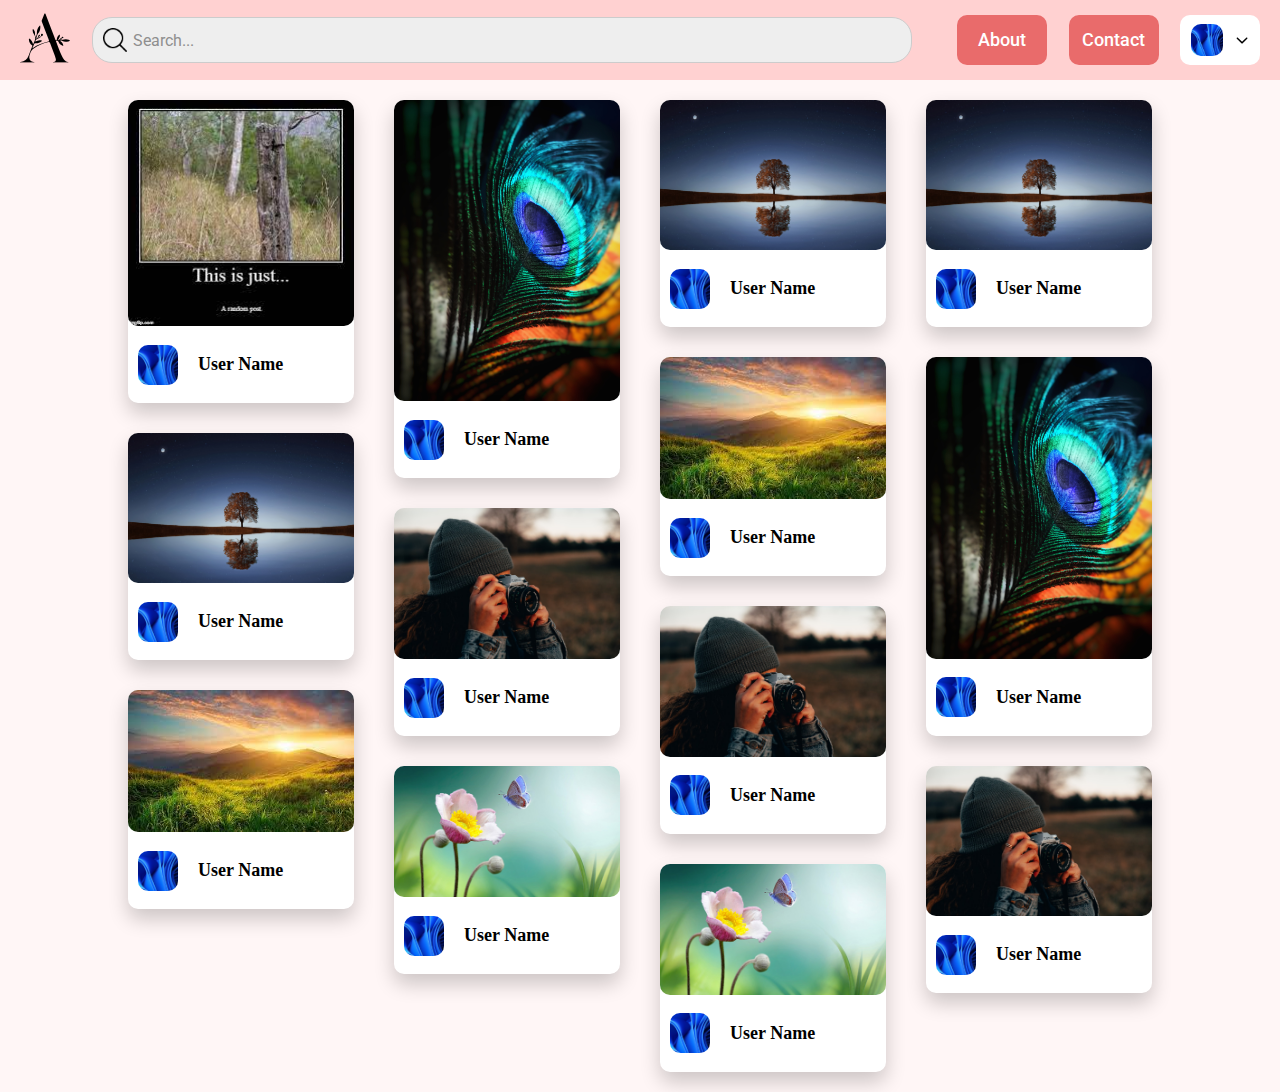
<file: page2.html>
<!DOCTYPE html>
<html lang="en">
<head>
    <meta charset="UTF-8">
    <meta name="viewport" content="width=device-width, initial-scale=1.0">
    <link rel="stylesheet" href="page2.css">
    <link rel="preconnect" href="https://fonts.googleapis.com">
    <link rel="preconnect" href="https://fonts.gstatic.com" crossorigin>
    <link href="https://fonts.googleapis.com/css2?family=Roboto:wght@400;500;700&display=swap" rel="stylesheet">
    <title>Home</title>
</head>
<body>
    
    <ul class="navbar">
        <li><img src="assets/logo.svg" class="navbarLogo" onclick="window.location.href = `page2.html`" alt="Logo"></li>
        <li class="search-container">
            <input type="text" class="search-box" placeholder="Search..." id="searchInput">
            <span class="close-icon" onclick="closeSearch()"></span>
        </li>
        <li><a href="#about">About</a></li>
        <li><a href="#contact">Contact</a></li>
        <li class="personalInfo">
            <img src="assets/dp.png" alt="dp">
            <div class="arrow_svg" id="modalTrigger" onclick="handleModalBtn()">
                <svg xmlns="http://www.w3.org/2000/svg" viewBox="0 0 26 26" fill="none">
                    <path d="M22.729 10.5346L13.8283 19.4618C13.7224 19.5677 13.6076 19.643 13.484 19.6875C13.3603 19.732 13.2279 19.7539 13.0866 19.7532C12.9453 19.7532 12.8129 19.7309 12.6893 19.6864C12.5656 19.6419 12.4508 19.567 12.3449 19.4618L3.41774 10.5346C3.1705 10.2874 3.04688 9.97832 3.04688 9.60746C3.04688 9.2366 3.17933 8.91872 3.44423 8.65382C3.70913 8.38892 4.01818 8.25647 4.37138 8.25647C4.72458 8.25647 5.03363 8.38892 5.29853 8.65382L13.0866 16.4419L20.8747 8.65382C21.1219 8.40658 21.4267 8.28296 21.7891 8.28296C22.1515 8.28296 22.4648 8.41541 22.729 8.68031C22.9939 8.94521 23.1263 9.25426 23.1263 9.60746C23.1263 9.96066 22.9939 10.2697 22.729 10.5346Z" fill="black"/>
                </svg>
            </div>
            <div id="personalModal">
                <h2 onclick="handleLogout()">Logout</h2>
            </div>
        </li>
    </ul>

    <section id="section_1">
        <section class="posts">
            <div class="post clickAble">
                <img class="postImage" src="assets/post1.jpeg" alt="post1">
                <div class="postInfo">
                    <img src="assets/dp.png" alt="dp">
                    <p>User Name</p>
                </div>
            </div>
            <div class="post clickAble">
                <img class="postImage" src="assets/post2.jpg" alt="post2">
                <div class="postInfo">
                    <img src="assets/dp.png" alt="dp">
                    <p>User Name</p>
                </div>
            </div>
            <div class="post clickAble">
                <img class="postImage" src="assets/post3.jpeg" alt="post3">
                <div class="postInfo">
                    <img src="assets/dp.png" alt="dp">
                    <p>User Name</p>
                </div>
            </div>
            <div class="post clickAble">
                <img class="postImage" src="assets/post4.jpg" alt="post4">
                <div class="postInfo">
                    <img src="assets/dp.png" alt="dp">
                    <p>User Name</p>
                </div>
            </div>
            <div class="post clickAble">
                <img class="postImage" src="assets/post5.jpeg" alt="post5">
                <div class="postInfo">
                    <img src="assets/dp.png" alt="dp">
                    <p>User Name</p>
                </div>
            </div>
            <div class="post clickAble">
                <img class="postImage" src="assets/post6.jpg" alt="post6">
                <div class="postInfo">
                    <img src="assets/dp.png" alt="dp">
                    <p>User Name</p>
                </div>
            </div>
            <div class="post clickAble">
                <img class="postImage" src="assets/post2.jpg" alt="post2">
                <div class="postInfo">
                    <img src="assets/dp.png" alt="dp">
                    <p>User Name</p>
                </div>
            </div>
            <div class="post clickAble">
                <img class="postImage" src="assets/post3.jpeg" alt="post3">
                <div class="postInfo">
                    <img src="assets/dp.png" alt="dp">
                    <p>User Name</p>
                </div>
            </div>
            <div class="post clickAble">
                <img class="postImage" src="assets/post5.jpeg" alt="post5">
                <div class="postInfo">
                    <img src="assets/dp.png" alt="dp">
                    <p>User Name</p>
                </div>
            </div>
            <div class="post clickAble">
                <img class="postImage" src="assets/post6.jpg" alt="post6">
                <div class="postInfo">
                    <img src="assets/dp.png" alt="dp">
                    <p>User Name</p>
                </div>
            </div>
            <div class="post clickAble">
                <img class="postImage" src="assets/post2.jpg" alt="post2">
                <div class="postInfo">
                    <img src="assets/dp.png" alt="dp">
                    <p>User Name</p>
                </div>
            </div>
            <div class="post clickAble">
                <img class="postImage" src="assets/post4.jpg" alt="post4">
                <div class="postInfo">
                    <img src="assets/dp.png" alt="dp">
                    <p>User Name</p>
                </div>
            </div>
            <div class="post clickAble">
                <img class="postImage" src="assets/post5.jpeg" alt="post5">
                <div class="postInfo">
                    <img src="assets/dp.png" alt="dp">
                    <p>User Name</p>
                </div>
            </div>
        </section>
    </section>

    <script src="page2.js"></script>
</body>
</html>
</file>
<file: page2.css>
*, *::before, *::after {
    box-sizing: border-box;
}

body, html {
    margin: 0px;
    padding: 0px;
}

.navbar {
    position: fixed;
    z-index: 9;
    width: 100%;
    list-style-type: none;
    margin: 0;
    background-color: #FFD1D1; /* Set the background color */
    height: 80px; /* Set the initial height */
    display: flex;
    justify-content: space-between;
    align-items: center;
    padding: 0px 20px; /* Add padding to the left and right sides */
}

.navbarLogo {
    height: 50px;
    width: 50px;
    cursor: pointer;
}

.navbar li {
    margin: 0;
}

.navbar li a {
    display: block;
    color: white;
    background-color: #E96B6B;
    text-align: center;
    text-decoration: none;
    height: 50px;
    line-height: 50px;
    width: 90px;
    font-size: 18px;
    font-weight: 500;
    font-family: 'Roboto', sans-serif;
    border-radius: 10px;
}

.navbar li a:hover {
    background-color: #ffefef;
    border-radius: 10px;
    font-size: 20px;
    color: #E96B6B;
}

/* Style for the search bar container */
.navbar .search-container {
    display: flex;
    align-items: center;
}

/* Style for the search input field */
.navbar .search-box {
    width: 820px;
    height: 46px;
    padding: 0px 40px 0px 40px; /* Add padding to the left and right, and space between icon and text */
    border: 1px solid #ccc;
    border-radius: 20px;
    font-size: 16px;
    background-image: url('assets/search-icon.png'); /* Icon image */
    background-position: 10px center; /* Position the icon */
    background-repeat: no-repeat;
    background-size: 24px 24px; /* Adjust the size of the icon */
    font-family: 'Roboto', sans-serif;
    font-style: normal;
    font-weight: 400;
    line-height: normal;
    color: #000;
}

.navbar .search-box::placeholder {
    color: #8F8F8F; /* Set the placeholder text color */
    font-size: 16px;
}

/* Style for the search input field when not focused */
.navbar .search-box:not(:focus) {
    background-color: #eeeeee; /* Background color when not focused */
    border-color: #ccc; /* Border color when not focused */
}

/* Style for the search input field when focused */
.navbar .search-box:focus {
    background-color: #D6D6D6; /* Background color when focused */
    outline: none; /* Remove the default focus outline */   
}

/* Style for the close icon */
.navbar .close-icon {
    width: 24px; /* Adjust the size of the close icon */
    height: 24px;
    background-image: url('assets/close-icon.png'); /* Close icon image */
    background-position: center; /* Center the icon */
    background-repeat: no-repeat;
    background-size: contain;
    cursor: pointer; /* Change the cursor to a pointer */
    position: relative; /* Position the close icon absolutely */
    left: -32px; /* Adjust the right position for padding */
    visibility: hidden; /* Hide the close icon by default */
}

.navbar .close-icon:hover {
    background-image: url('assets/close-icon-pressed.png');
}

.navbar .search-box:focus + .close-icon, .close-icon:hover {
    visibility: visible; /* Show the close icon when the search bar is in focus or when hovering over the close icon */
}

.personalInfo {
    background-color: white;
    display: flex;
    position: relative;
    height: 50px;
    width: 80px;
    border-radius: 10px;
    flex-shrink: 0;
    justify-content: space-evenly;
    align-items: center;
}

.personalInfo img {
    width: 32px;
    height: 32px;
    border-radius: 10px;
}

.arrow_svg {
    height: 14px;
    width: 14px;
    z-index: 9;
    cursor: pointer;
}

#personalModal {
    display: none;
    position: fixed;
    z-index: 10;
    height: 50px;
    width: 100px;
    line-height: 50px;
    text-align: center;
    border-radius: 10px;
    box-shadow: 0px 10px 20px 0px rgba(0, 0, 0, 0.2);
    background-color: white;
    top: 65px;
}

#personalModal h2 {
    margin: 0;
    cursor: pointer;
    font-size: 20px;
    font-family: 'Roboto', sans-serif;
}



/* SECTION 1 ----------------------------------------------- */
#section_1 {
    width: 100%;
    background: #FFF6F6;
    min-height: 100vh;
    display: inline-block;  /*Prevents margins from collapsing*/
}

.posts {
    margin: 100px auto 20px auto;
    width: 80%;
    columns: 4;
    column-gap: 40px;
}

.post {
    width: 100%;
    margin-bottom: 30px;
    break-inside: avoid;
    display: flex;
    background: white;
    border-radius: 10px;
    flex-direction: column;
    box-shadow: 0px 10px 20px 0px rgba(0, 0, 0, 0.2);
}

.post img {
    max-width: 100%;
    border-radius: 10px;
}

.postInfo {
    display: flex;
    margin: 10px;
    align-items: center;
}

.postInfo img {
    max-width: 40px;
    margin-right: 10px;
}

.postInfo p {
    font-weight: bold;
    padding: 0px 10px;
    flex: 1;
    font-size: 18px;
}

@media (max-width: 1200px) {
    .posts {
        width: calc(100% - 40px);
        columns: 3;
    }
}

@media (max-width: 768px) {
    .posts {
        columns: 2;
    }
}

@media (max-width: 480px) {
    .posts {
        columns: 1;
    }
}

.clickAble:hover {
    cursor: pointer;
    filter: brightness(1.2);
    box-shadow: 0px 10px 20px 0px rgba(0, 0, 0, 0.4);
}
</file>
